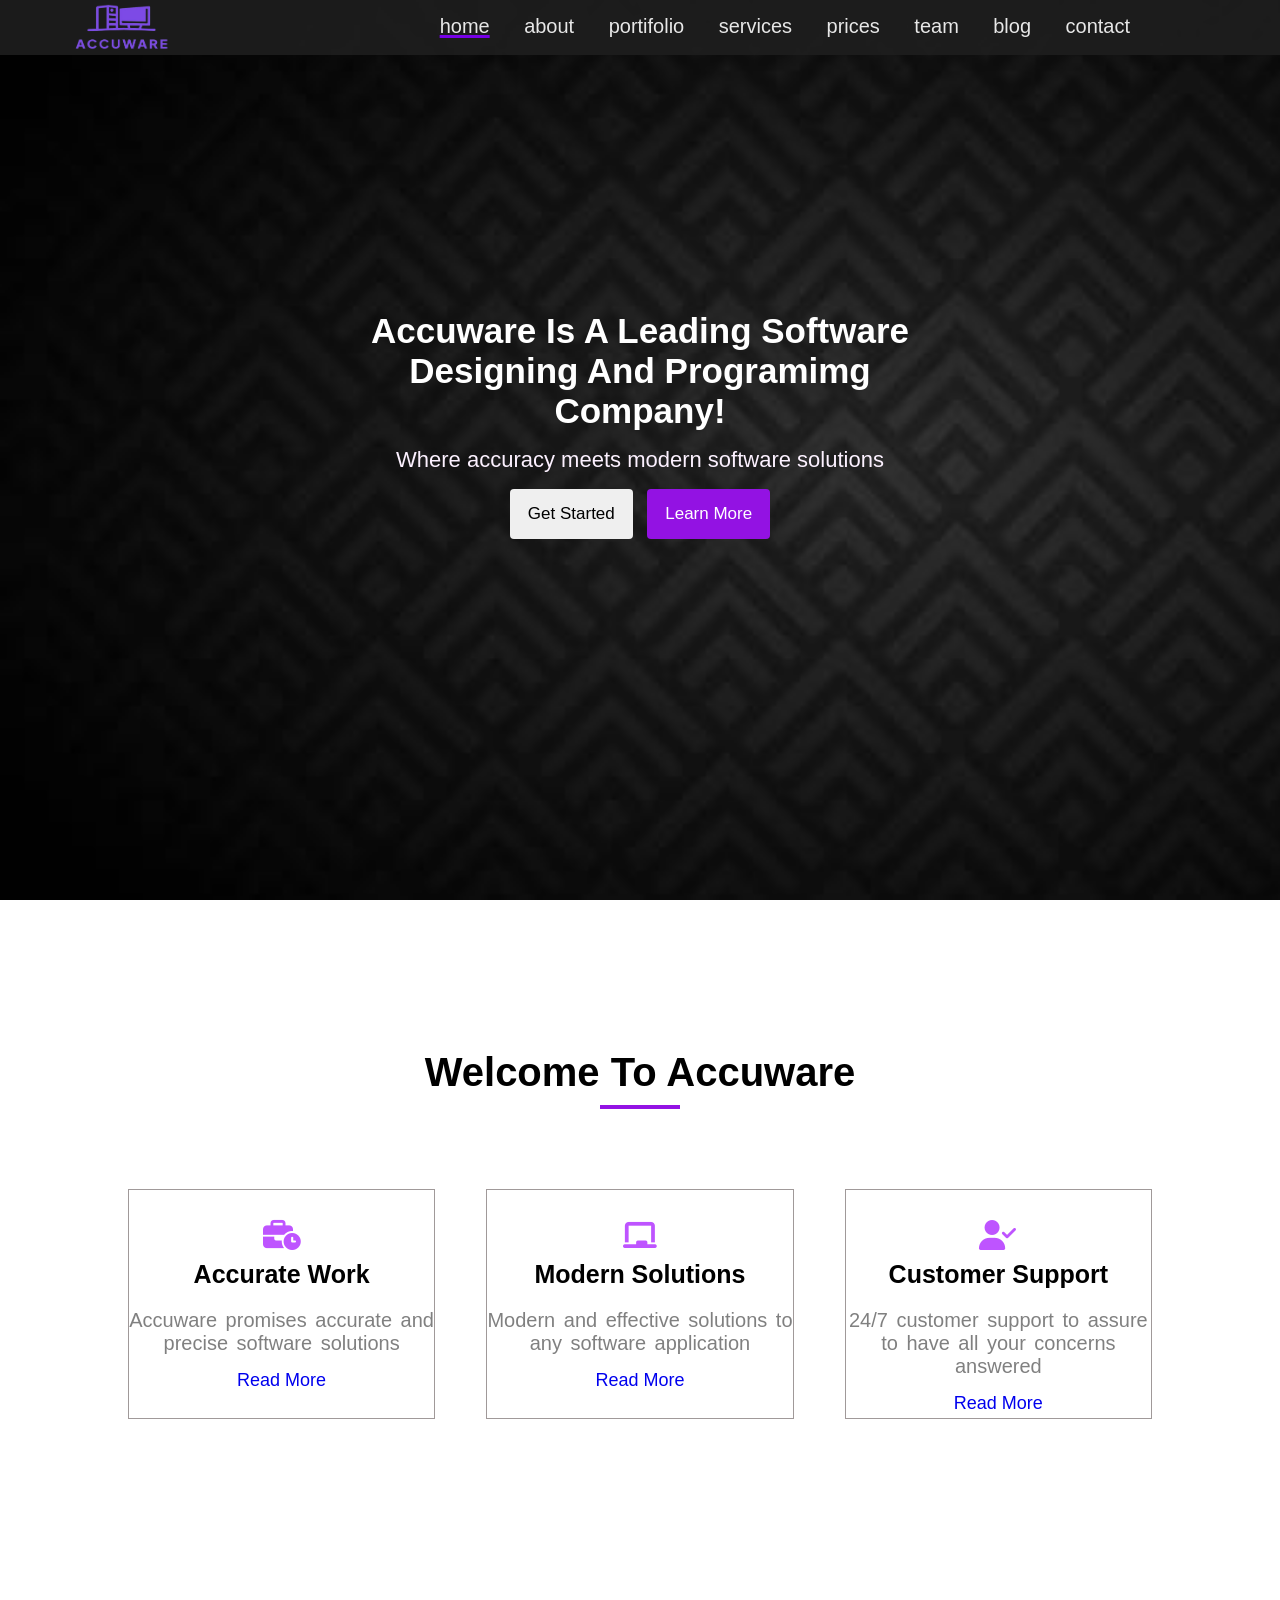
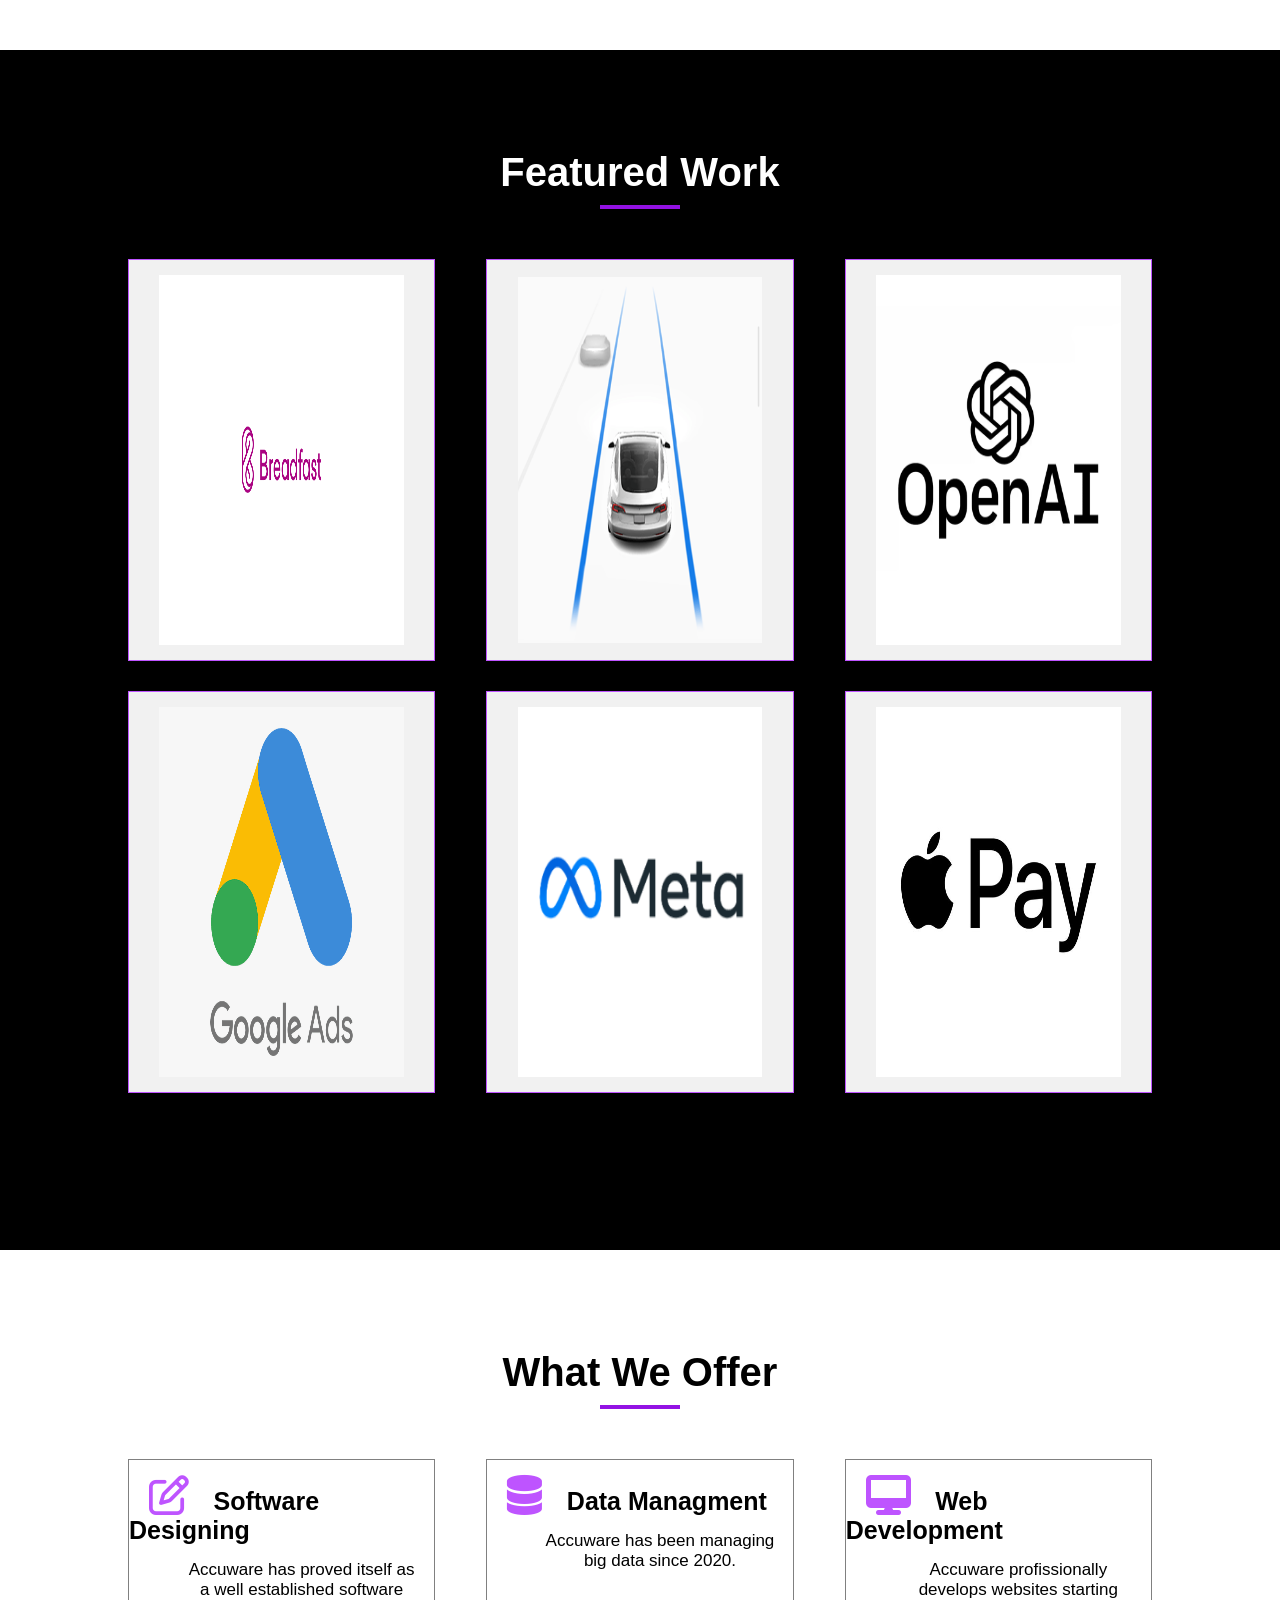
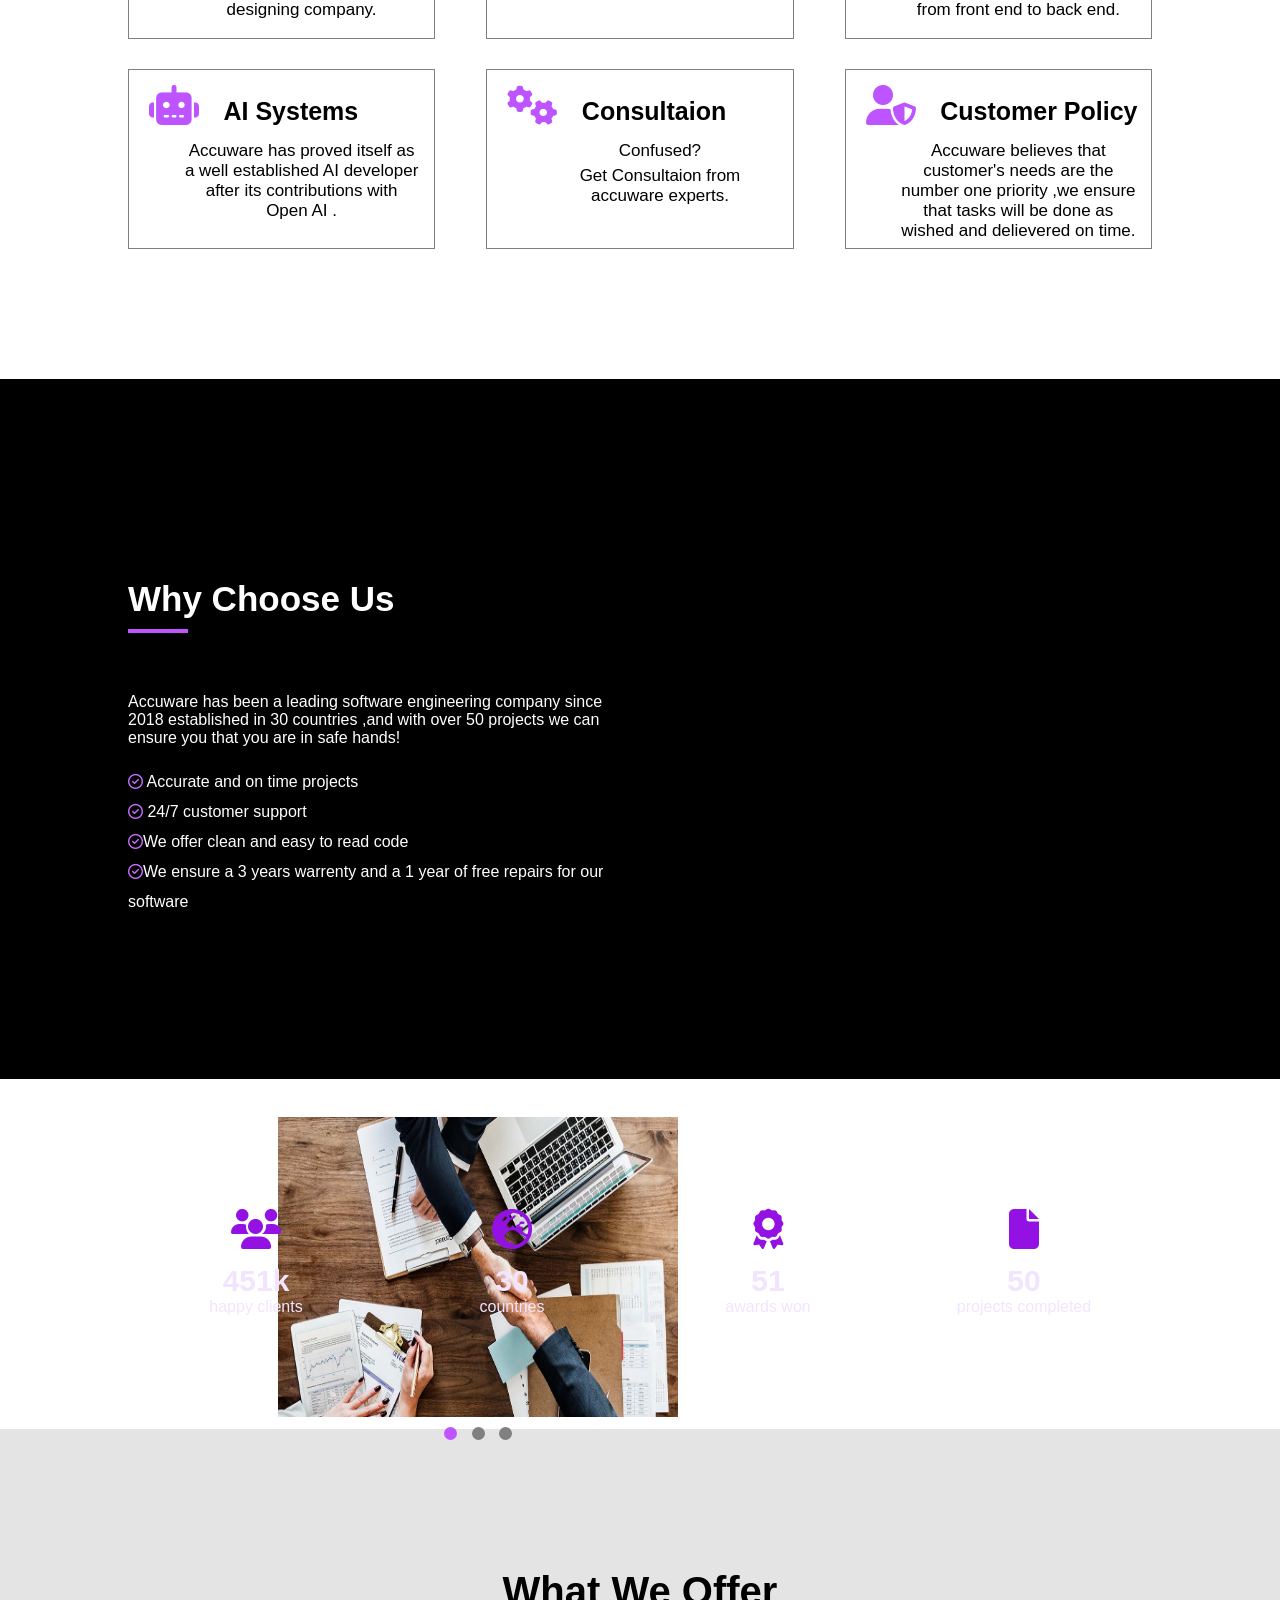
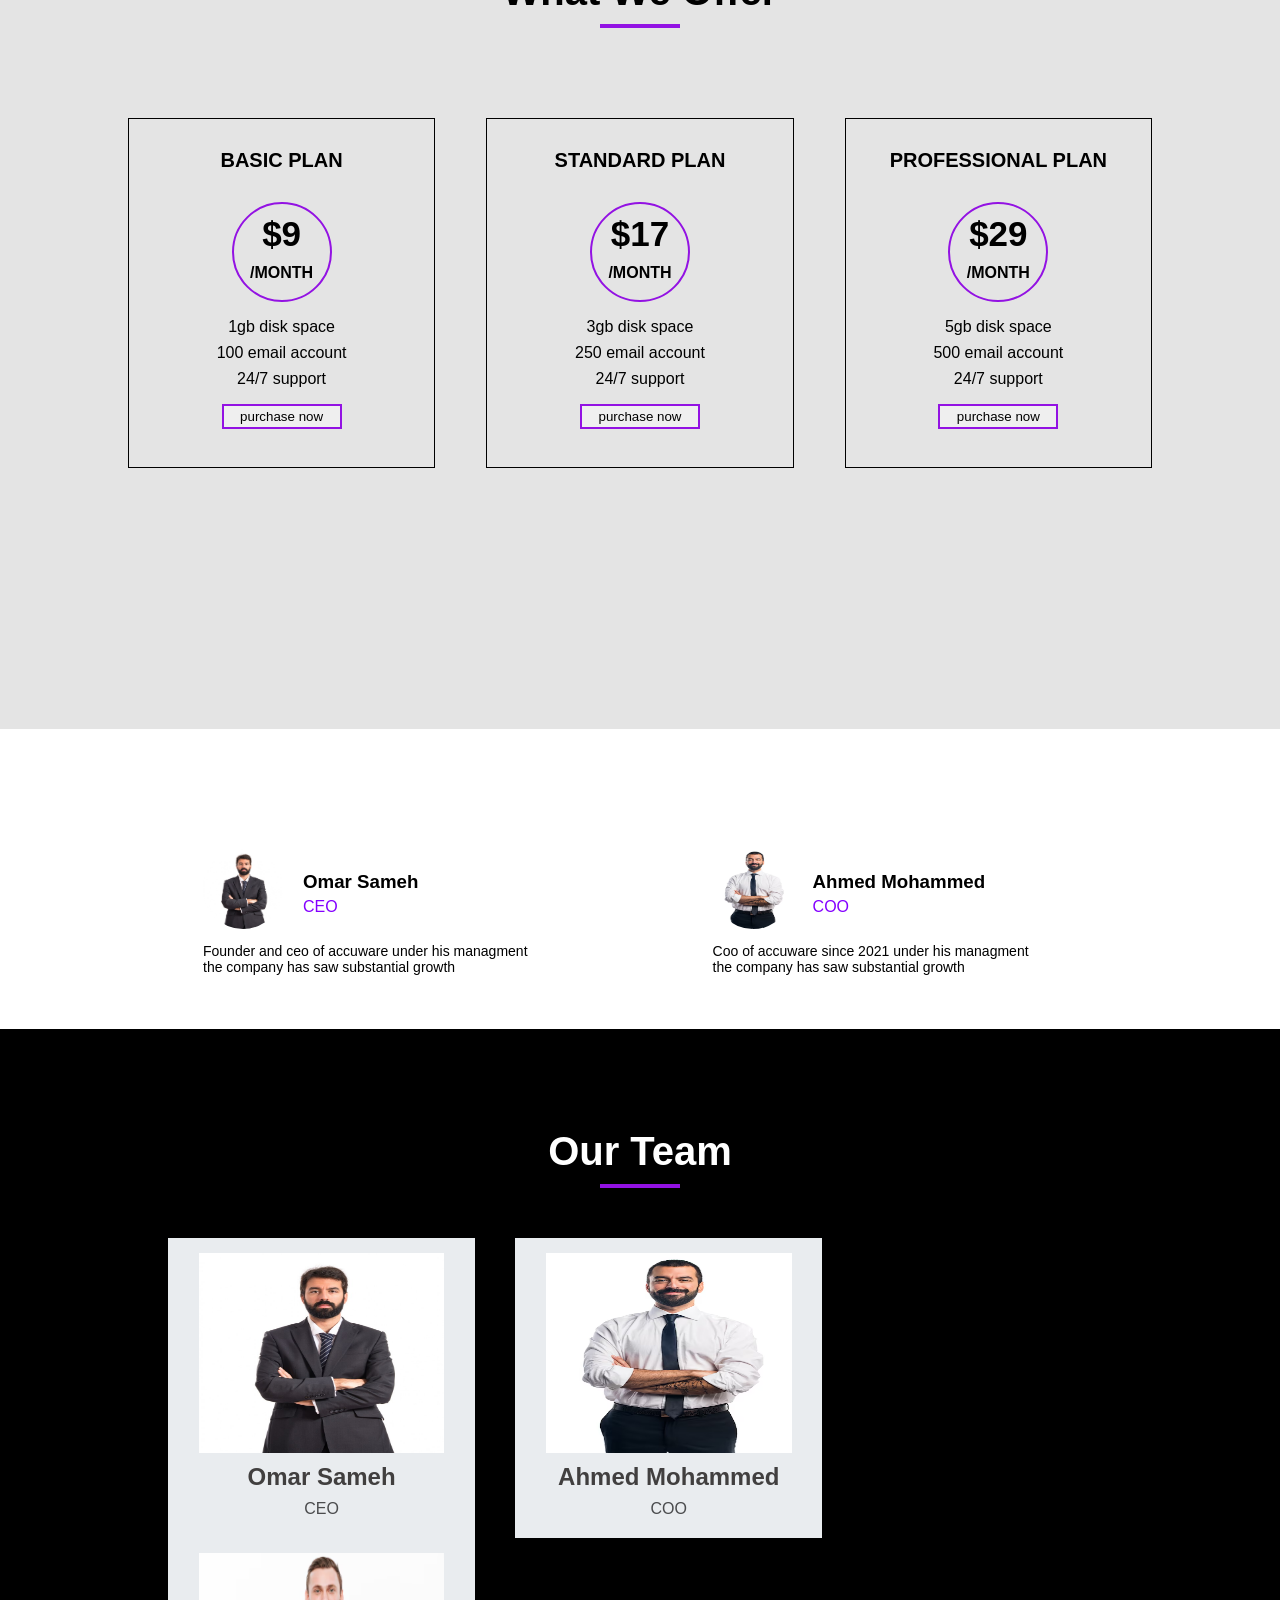
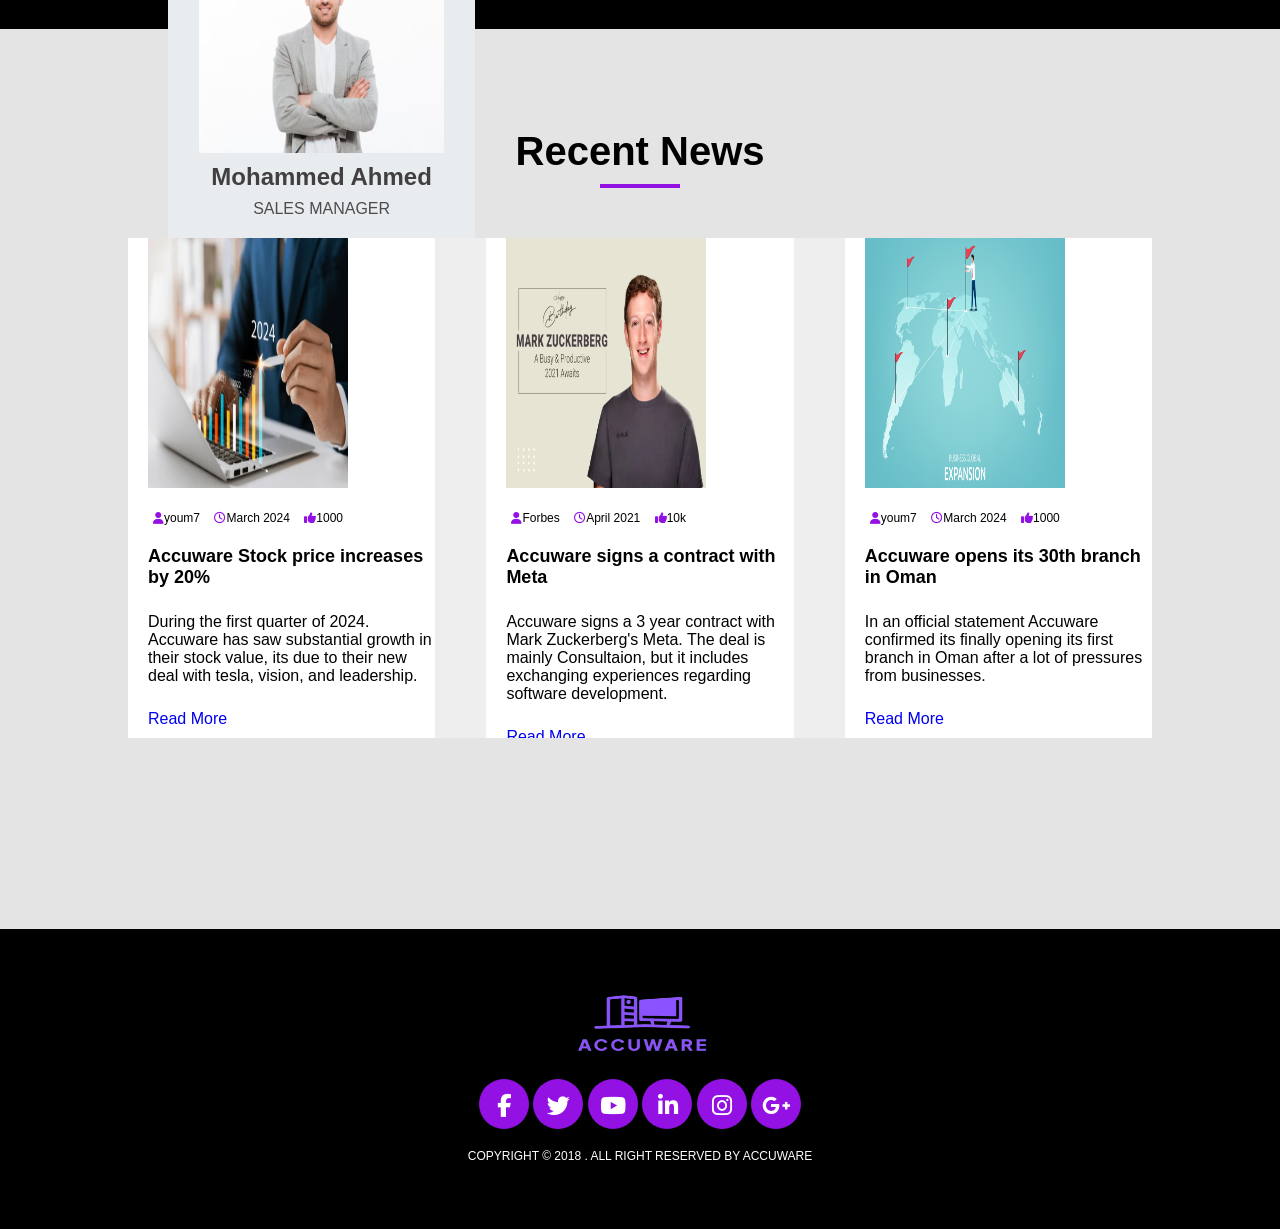
<file: index.html>
<html>
    <head>
        <title>portifolio</title>
        <link rel="stylesheet" href="css/file.css">
        <link rel="stylesheet" href="css/all.css">

        <link rel="preconnect" href="https://fonts.googleapis.com">
        <link rel="preconnect" href="https://fonts.gstatic.com" crossorigin>
        <link href="https://fonts.googleapis.com/css2?family=IBM+Plex+Sans:ital,wght@0,100;0,200;0,300;0,400;0,500;0,600;0,700;1,100;1,200;1,300;1,400;1,500;1,600;1,700&family=Noto+Sans:ital,wght@0,100..900;1,100..900&display=swap" rel="stylesheet">
    </head>

    <body>
       <div class="section1">
        <div class="overlay-1">
            <div class="border-1">
                <img src="images/Screenshot_2024-08-27_032941-removebg-preview.png" alt="logo img" draggable="false" >
                <ul class="ul-1">
                    <a href="a"><li class="li1">home</li></a>
                   <a href="a"><li>about</li></a>
                   <a href="a"><li>portifolio</li></a>
                   <a href="a"><li>services</li></a>
                   <a href="a"><li>prices</li></a>
                   <a href="a"><li>team</li></a>
                   <a href="a"><li>blog</li></a>
                   <a href="a"><li>contact</li></a>
                </ul>
            </div><!-- border-1 -->
            <div class="center-1">
                <h2 class="h2-1">accuware is a leading software designing and programimg company!</h2>
                <p class="p1">Where accuracy meets modern software solutions</p>
                <button>Get Started</button>
                <button class="btn2">Learn More</button>
            </div><!-- center-1 -->
        </div><!-- overlay1 -->
       </div><!-- section1 -->
       <!-- section2 start//////////////////////////////////// -->
       <div class="section2">
        <h2 class="h1-2">Welcome To Accuware</h2>
        <div class="line"></div>
        <div class="container">
            <div class="parent-2">
                <div class="box1-2">
                    <i class="fa-solid fa-business-time"></i>
                    <h2 class="h2-2">Accurate Work</h2>
                    <p class="p1-2">Accuware promises accurate and precise software solutions </p>
                    <a class="a2" href="a">Read More</a>
                </div><!-- box1-2 -->
                <div class="box1-2 tt">
                    <i class="fa-solid fa-chalkboard"></i>
                    <h2 class="h2-2">Modern Solutions</h2>
                    <p class="p1-2">Modern and effective solutions to any software application </p>
                    <a class="a2" href="a">Read More</a>
                </div><!-- box1-2 -->
                <div class="box1-2">
                    <i class="fa-solid fa-user-check"></i>
                    <h2 class="h2-2">Customer Support</h2>
                    <p class="p1-2">24/7 customer support to assure to have all your concerns answered </p>
                    <a class="a2" href="a">Read More</a>
                </div><!-- box1-2 -->
            </div><!-- parent -->
        </div><!-- container -->
       </div><!-- section2 -->
       <!-- section3 start///////////////////////////////////////////////////////////////// -->
       <div class="section3">
        <h2 class="header">Featured Work</h2>
        <div class="line sec3"></div>
        <div class="container">
            <div class="parent-3">
                <div class="box3">
                    <div class="img-3">
                        <img src="images/Breadfast.png" alt="BreadFast" draggable="false">
                    </div><!-- img -->
                    <div class="overlay">
                        <div class="text-3">
                            <h2 class="h2-3">BreadFast</h2>
                            <p class="p1-3">Accuware has proudly contributed in developing BreadFast</p>
                            <i class="fa-regular fa-heart"></i>
                            <i class="fa-solid fa-magnifying-glass"></i>
                        </div><!-- text-3 -->
                    </div><!-- overlay -->
                </div><!-- box3 -->
                <div class="box3 middle">
                    <div class="img-3">
                        <img src="images/GUID-3DEFA222-C29A-4316-A852-AF2A232C565B-online-en-US.png" alt="BreadFast" draggable="false">
                    </div><!-- img -->
                    <div class="overlay">
                        <div class="text-3">
                            <h2 class="h2-3">Autopilot</h2>
                            <p class="p1-3">Accuware has proudly contributed in developing automation autopilot</p>
                            <i class="fa-regular fa-heart"></i>
                            <i class="fa-solid fa-magnifying-glass"></i>
                        </div><!-- text-3 -->
                    </div><!-- overlay -->
                </div><!-- box3 -->
                <div class="box3">
                    <div class="img-3">
                        <img src="images/chat-gpt-open-ai.png" alt="BreadFast" draggable="false">
                    </div><!-- img -->
                    <div class="overlay">
                        <div class="text-3">
                            <h2 class="h2-3">Open AI</h2>
                            <p class="p1-3">Accuware has proudly contributed in developing Chatgbt</p>
                            <i class="fa-regular fa-heart"></i>
                            <i class="fa-solid fa-magnifying-glass"></i>
                        </div><!-- text-3 -->
                    </div><!-- overlay -->
                </div><!-- box3 -->
                <div class="box3 second">
                    <div class="img-3">
                        <img src="images/googleads.png" alt="BreadFast" draggable="false">
                    </div><!-- img -->
                    <div class="overlay">
                        <div class="text-3">
                            <h2 class="h2-3">Google Ads </h2>
                            <p class="p1-3">Accuware has proudly consulted google ads since 2020</p>
                            <i class="fa-regular fa-heart"></i>
                            <i class="fa-solid fa-magnifying-glass"></i>
                        </div><!-- text-3 -->
                    </div><!-- overlay -->
                </div><!-- box3 -->
                <div class="box3  middle-2 ">
                    <div class="img-3">
                        <img src="images/meta.png" alt="BreadFast" draggable="false">
                    </div><!-- img -->
                    <div class="overlay">
                        <div class="text-3">
                            <h2 class="h2-3">Metaverse </h2>
                            <p class="p1-3">Accuware has proudly contributed in developing Metaverse</p>
                            <i class="fa-regular fa-heart"></i>
                            <i class="fa-solid fa-magnifying-glass"></i>
                        </div><!-- text-3 -->
                    </div><!-- overlay -->
                </div><!-- box3 -->
                <div class="box3 second ">
                    <div class="img-3">
                        <img src="images/applepay.jpg" alt="BreadFast" draggable="false">
                    </div><!-- img -->
                    <div class="overlay">
                        <div class="text-3">
                            <h2 class="h2-3">Apple pay</h2>
                            <p class="p1-3">Accuware has proudly contributed in developing wireless payment gateways</p>
                            <i class="fa-regular fa-heart"></i>
                            <i class="fa-solid fa-magnifying-glass"></i>
                        </div><!-- text-3 -->
                    </div><!-- overlay -->
                </div><!-- box3 -->
            </div><!-- parent -->
        </div> <!-- container -->
       </div><!-- section3 -->
       <!-- section4 start //////////////////////////////////////////////-->
       <h2 class="h2-4">What We Offer</h2>
       <div class="line sec3"></div>
       <div class="container">
        <div class="parent-4">
            <div class="box-4">
                <i class="fa-regular fa-pen-to-square"></i>
                <h2 class="h1-4">Software Designing</h2>
                <p class="p1-4">Accuware has proved itself as a well established software designing company.</p>
            </div><!-- box section4 -->
            <div class="box-4 middle">
                <i class="fa-solid fa-database"></i>
                <h2 class="h1-4">Data Managment</h2>
                <p class="p1-4">Accuware has been managing big data since 2020.</p>
            </div><!-- box section4 -->
            <div class="box-4">
                <i class="fa-solid fa-desktop"></i>
                <h2 class="h1-4">Web Development</h2>
                <p class="p1-4">Accuware profissionally develops websites starting from front end to back end.</p>
            </div><!-- box section4 -->
            <div class="box-4 second">
                <i class="fa-solid fa-robot"></i>
                <h2 class="h1-4">AI Systems</h2>
                <p class="p1-4">Accuware has proved itself as a well established AI developer after its contributions with Open AI .</p>
            </div><!-- box section4 -->
            <div class="box-4 middle-2">
                <i class="fa-solid fa-gears"></i>
                <h2 class="h1-4">Consultaion</h2>
                <p class="p1-4">Confused?</p>
                <!-- <br> -->
                <p class="p2-4">Get Consultaion from accuware experts.</p>
            </div><!-- box section4 -->
            <div class="box-4 second">
                <i class="fa-solid fa-user-shield"></i>
                <h2 class="h1-4">Customer Policy</h2>
                <p class="p1-4">Accuware believes that customer's needs are the number one priority ,we ensure that tasks will be done as wished and delievered on time.</p>
            </div><!-- box section4 -->
        </div><!-- parent -->
       </div><!-- container -->
       <!-- section5 start /////////////////////////////////////////////-->
       <div class="sec5">
           <div class="container sec-5">
               <div class="parent-5">
                   <div class="box-5">
                       <h2 class="h1-5">Why Choose Us</h2>
                       <div class="line5"></div>
                       <p class="p1-5">Accuware has been a leading software engineering company since 2018 established in 30 countries ,and with over 50 projects we can ensure you that you are in safe hands!</p>
                       <ul class="ul-5">
                        <li ><i class="fa-regular fa-circle-check"></i> Accurate and on time projects</li>
                        <li><i class="fa-regular fa-circle-check"></i> 24/7 customer support</li>
                        <li><i class="fa-regular fa-circle-check"></i>We offer clean and easy to read code</li>
                        <li><i class="fa-regular fa-circle-check"></i>We ensure a 3 years warrenty and a 1 year of free repairs for our software</li>
                       </ul>
                    </div><!-- box-5 -->
                    <div class="image-5">
                        <img src="images/img1.jpg" alt="" draggable="false">
                        <ol class="dots">
                            <li class="active"></li>
                            <li></li>
                            <li></li>
                        </ol>
                    </div><!-- image -->
                </div><!-- parent -->
            </div><!-- container -->
        </div><!-- sec5 -->
        <!-- //////////////////////////section6 start ////////////////////////-->
        <div class="section6">
            <div class="container">
                <div class="item-6">
                    <i class="fa-solid fa-users"></i>
                    <h3 class="h-6">451k</h3>
                    <span class="span-6">happy clients</span>
                </div>
                <div class="item-6">
                    <i class="fa-solid fa-earth-europe"></i>
                    <h3 class="h-6">30</h3>
                    <span class="span-6">countries</span>
                </div>
                <div class="item-6">
                    <i class="fa-solid fa-award"></i>
                    <h3 class="h-6">51</h3>
                    <span class="span-6">awards won</span>
                </div>
                <div class="item-6">
                    <i class="fa-solid fa-file"></i>
                    <h3 class="h-6">50</h3>
                    <span class="span-6">projects completed</span>
                </div>
            </div><!-- container -->
        </div><!-- section6 -->
       <!-- ////////////////////section7 start///////////////////////////// -->
        <div class="section7">
            <div class="section7-title">
                <h2 class="h1-7 tt">What We Offer</h2>
                <div class="line sec3"></div>
            </div><!-- section7 title -->
            <div class="container">
                <div class="section7-box">
                    <h2 class="h-7">basic plan</h2>
                    <div class="circle">
                        <h3 class="h3-circle">&dollar;9</h3>
                        <p class="p-circle">/MONTH</p>
                    </div><!-- circle -->
                    <ul class="info-7">
                        <li>1gb disk space</li>
                        <li>100 email account</li>
                        <li>24/7 support</li>
                    </ul>
                    <button class="btn-sec7">purchase now</button>
                </div><!-- sec7 box -->
                <div class="section7-box mid">
                    <h2 class="h-7">standard plan</h2>
                    <div class="circle">
                        <h3 class="h3-circle">&dollar;17</h3>
                        <p class="p-circle">/MONTH</p>
                    </div><!-- circle -->
                    <ul class="info-7">
                        <li>3gb disk space</li>
                        <li>250 email account</li>
                        <li>24/7 support</li>
                    </ul>
                    <button class="btn-sec7">purchase now</button>
                </div><!-- sec7 box -->
                    <div class="section7-box">
                        <h2 class="h-7">professional plan</h2>
                        <div class="circle">
                            <h3 class="h3-circle">&dollar;29</h3>
                            <p class="p-circle">/MONTH</p>
                        </div><!-- circle -->
                        <ul class="info-7">
                            <li>5gb disk space</li>
                            <li>500 email account</li>
                            <li>24/7 support</li>
                        </ul>
                        <button class="btn-sec7">purchase now</button>
                    </div><!-- sec7 box -->
            </div><!-- container -->
        </div><!-- section7 div -->
        <!-- ////////////////////section8 start///////////////////////////// -->
        <div class="section8">
            <div class="container-8">
                <div class="item-8">
                    <div class="item8-img">
                        <img class="item8-img" src="images/ceo.jpg" alt="" draggable="false">
                    </div><!-- item8 img -->
                    <div class="item8-text">
                        <h3 class="h-8">Omar Sameh</h3>
                        <span class="span-8">CEO</span>
                    </div><!--  item8-text-->
                    <br><br>
                    <p class="p-8">Founder and ceo of accuware under his managment the company has saw substantial growth</p>
                </div><!-- item-8 -->
                <div class="item-8 space">
                    <div class="item8-img">
                        <img class="item8-img" src="images/coo.png" alt="" draggable="false">
                    </div><!-- item8 img -->
                    <div class="item8-text">
                        <h3 class="h-8">Ahmed Mohammed</h3>
                        <span class="span-8">COO</span>
                    </div><!--  item8-text-->
                    <br><br>
                    <p class="p-8">Coo of accuware since 2021 under his managment the company has saw substantial growth</p>
                </div><!-- item-8 -->
            </div><!-- container -->
        </div><!-- section8 -->
        <!-- ////////////////////section9 start///////////////////////////// -->
        <div class="sec9">
            <h2 class="header">Our Team</h2>
            <div class="line sec3"></div>
            <div class="container">
                <div class="parent-9">
                    <div class="box9">
                        <div class="item-img9">
                            <img src="images/ceo.jpg" alt="" draggable="false" height="200px" width="200px">
                            <div class="item-overlay">
                                <a href="a"><i class="fa-brands fa-square-facebook"></i></a>
                                <a href="a"><i class="fa-brands fa-square-twitter"></i></a>
                                <a href="a"><i class="fa-brands fa-linkedin"></i></a>
                            </div> <!-- item-overlay -->
                        </div><!-- item img9 -->
                        <div class="item-text9">
                            <h2 class="h-text9">Omar Sameh</h2>
                            <p class="p-text9">CEO</p>
                        </div>
                    </div><!-- box9 -->
                    <div class="box9">
                        <div class="item-img9">
                            <img src="images/coo.png" alt="" draggable="false" height="200px" width="200px">
                            <div class="item-overlay">
                                <a href="a"><i class="fa-brands fa-square-facebook"></i></a>
                                <a href="a"><i class="fa-brands fa-square-twitter"></i></a>
                                <a href="a"><i class="fa-brands fa-linkedin"></i></a>
                            </div> <!-- item-overlay -->
                        </div><!-- item img9 -->
                        <div class="item-text9">
                            <h2 class="h-text9">Ahmed Mohammed</h2>
                            <p class="p-text9">COO</p>
                        </div>
                    </div><!-- box9 -->
                    <div class="box9">
                        <div class="item-img9">
                            <img src="images/sales.png" alt="" draggable="false" height="200px" width="200px">
                            <div class="item-overlay">
                                <a href="a"><i class="fa-brands fa-square-facebook"></i></a>
                                <a href="a"><i class="fa-brands fa-square-twitter"></i></a>
                                <a href="a"><i class="fa-brands fa-linkedin"></i></a>
                            </div> <!-- item-overlay -->
                        </div><!-- item img9 -->
                        <div class="item-text9">
                            <h2 class="h-text9">Mohammed Ahmed</h2>
                            <p class="p-text9">Sales Manager</p>
                        </div>
                    </div><!-- box9 -->
                </div><!-- parent-9 -->
            </div><!-- container -->
        </div><!-- sec9 -->
        <!-- //////////////////section10 start///////// -->
        <div class="sec10">
            <h2 class="header sec10-header">Recent News</h2>
            <div class="line sec3"></div>
            <div class="container">
                <div class="parent-10">
                    <div class="box10">
                        <div class="item-img10">
                            <img src="images/stock.png" alt="" draggable="false" height="250px" width="200px">
                            <div class="info-10">
                                <div class="item-icons">
                                    <p><i class="fa-solid fa-user"></i>youm7</p>
                                    <p><i class="fa-regular fa-clock"></i>March 2024</p>
                                    <p><i class="fa-solid fa-thumbs-up"></i>1000</p>
                                </div> <!-- item-icons -->
                            </div><!-- item img10-->
                                <h2 class="h-text10">Accuware Stock price increases by 20%</h2>
                                <p class="p-text10">During the first quarter of 2024. Accuware has saw substantial growth in their stock value, its due to their new deal with tesla, vision, and leadership.</p>
                                <a href="a">Read More</a>
                        </div><!-- info-10 -->
                    </div><!-- box10 -->
                    <div class="box10 middle">
                        <div class="item-img10">
                            <img src="images/mark.png" alt="" draggable="false" height="250px" width="200px">
                            <div class="info-10">
                                <div class="item-icons">
                                    <p><i class="fa-solid fa-user"></i>Forbes</p>
                                    <p><i class="fa-regular fa-clock"></i>April 2021</p>
                                    <p><i class="fa-solid fa-thumbs-up"></i>10k</p>
                                </div> <!-- item-icons -->
                            </div><!-- item img10-->
                            <h2 class="h-text10">Accuware signs a contract with Meta</h2>
                            <p class="p-text10">Accuware signs a 3 year contract with Mark Zuckerberg's Meta. The deal is mainly Consultaion, but it includes exchanging experiences regarding software development. </p>
                            <a href="a">Read More</a>
                        </div><!-- info-10 -->
                    </div><!-- box10 -->
                    <div class="box10">
                        <div class="item-img10">
                            <img src="images/expansion.png" alt="" draggable="false" height="250px" width="200px">
                            <div class="info-10">
                                <div class="item-icons">
                                    <p><i class="fa-solid fa-user"></i>youm7</p>
                                    <p><i class="fa-regular fa-clock"></i>March 2024</p>
                                    <p><i class="fa-solid fa-thumbs-up"></i>1000</p>
                                </div> <!-- item-icons -->
                            </div><!-- item img10-->
                            <h2 class="h-text10">Accuware opens its 30th branch in Oman</h2>
                            <p class="p-text10">In an official statement Accuware confirmed its finally opening its first branch in Oman after a lot of pressures from businesses.</p>
                            <a href="a">Read More</a>
                        </div><!-- info-10 -->
                    </div><!-- box10 -->
                </div><!-- parent-10 -->
            </div><!-- container -->
        </div><!-- sec10 -->
        <!-- //////////////section11 start////////////////////// -->
        <div class="sec11">
            <img class="img-section11" src="images/Screenshot_2024-08-27_032941-removebg-preview.png" alt="this is pic" draggable="false">
            <ul class="sec11-links">
                <li><a href="#"><i class="fa-brands fa-facebook-f"></i></a></li>
                <li><a href="#"><i class="fa-brands fa-twitter"></i></a></li>
                <li><a href="#"><i class="fa-brands fa-youtube"></i></a></li>
                <li><a href="#"><i class="fa-brands fa-linkedin-in"></i></a></li>
                <li><a href="#"><i class="fa-brands fa-instagram"></i></a></li>
                <li><a href="#"><i class="fa-brands fa-google-plus-g"></i></a></li>
            </ul>
            <p>copyright &copy; 2018 . all right reserved by Accuware</p>
        </div>
        </body>
        </html>
</file>
<file: css/file.css>
*{
  margin: 0;
  padding: 0;
  box-sizing: border-box;
}
body{
  height: 7000px;
  font-family:'pt sans', sans-serif;
}
a{
  text-decoration: none;
}
.line{
  width: 80px;
  height: 4px;
  background-color: rgb(147, 18, 227);
  margin: auto;
  margin-top: 10px;
}
.container{
  width: 80%;
  margin: auto;
}
.overlay{
    position: absolute;
    background-color: rgba(0, 0, 0, 0.7);
    width: 100%;
    height: 100%;
    top: 0;
    left: 0;
    visibility: hidden;
}
ul{
  list-style: none;
}
/* ////////////////section1///////////////////////// */
.section1{
  background-image: url(../images/istockphoto-1421836516-612x612.jpg);
  background-repeat: no-repeat;
  background-size: cover;
  height: 100vh;
  position: relative;

}
.overlay1{
  position: absolute;
  width: 100%;
  height: 100%;
  top: 0;
  left: 0;
  background-color: rgba(0, 0, 0, 0.4);
}
.border-1{
  position: fixed;
  width: 100%;
  height: 55px;
  background-color: rgb(31, 31, 31);
  overflow: auto;
  opacity: 0.9;
  z-index: 10;
}
.border-1 img{
  width: 100px;
  height: 55px;
  margin-left: 70px;
}
.ul-1{
  float: right;
  margin-right: 150px;
  position: relative;
}
.border-1 .ul-1 li{
  display: inline-block;
  margin-left: 30px;
  padding: 15px 0;
  font-size: 20px;
  color: white;
}
.li1{
  text-decoration: underline rgb(132, 0, 255) 3px;
  padding: 10px 10px;
}
.ul-1 li:hover{
  text-decoration: underline rgb(132, 0, 255) 3px;
  transition: 2s;
  opacity: 1;
}
.center-1{
  position: absolute;
  top: 50%;
  left: 50%;
  transform: translate(-50%,-50%);
  text-align: center;
}
.h2-1{
  color: rgb(255, 255, 255);
  margin-top: -50px;
  font-size: 35px;
  text-transform: capitalize;
  text-align: center;
}
.p1{
  color: rgb(252, 241, 255);
  text-align: center;
  padding: 16px 0px;
  font-size: 22px;
}
.center-1 button{
  padding: 15px 18px;
  font-size: 17px;
  border: 0;
  border-radius: 4px;
}
.center-1 button:hover{
  opacity: 0.7;
  cursor: pointer;
}
.btn2{
  background-color: rgb(147, 18, 227);
  color: white;
  margin-left: 10px;
}
/* /////////////////////////////section2////////////////////////////////////////// */
.section2{
  height: 600px;
}
.h1-2{
  text-align: center;
  margin-top: 150px;
  font-size: 40px;
}
.parent-2{
  overflow: auto;
  margin-top: 80px;
}
.box1-2{
  position: relative;
  text-align: center;
  margin: auto;
  width: 30%;
  height: 230px;
  border: 1px solid rgb(160, 153, 153);
  float: left;
  padding: 30px 0px;
}
.tt{
  margin: 0 5%;
}
.box1-2 i{
  font-size: 30px;
  color: rgb(190, 84, 255);
}
.h2-2{
  padding: 10px 0px;
  font-size: 25px;
}
.p1-2{
  padding: 10px 0px;
  word-spacing: 3px;
  font-size: 20px;
  color: gray;
}
.a2{
  line-height: 30px;
  font-size:18px;
}
.box1-2::after{
  position: absolute;
  content: "";
  z-index: -1;
  width: 100%;
  height: 0;
  top: 0;
  left: 0;
  background-color: black;
  opacity: 0.2;
}
.box1-2:hover::after{
  width: 100%;
  height: 100%;
  opacity: 1;
  transition: 1s;
}
.box1-2:hover{
  color: white;
}
/* //////////////////////////////////section3///////////////////////////// */
.section3{
  background-color: rgb(0, 0, 0);
  width: 100%;
  height: 1200px;
}
.header{
  text-align: center;
  font-size: 40px;
  padding-top: 100px;
  color: white;
}
.sec3{
  margin-bottom: 50px;
}
.parent-3{
  overflow: auto;
}
.box3{
  float: left;
  width: 30%;
  position: relative;
  text-align: center;
  margin: auto;
  background-color: rgb(241, 241, 241);
  border: 1PX solid rgb(190, 84, 255);
}
.img-3{
  width: 90%;
  margin: auto;
}
.img-3 img{
  padding: 15px 15px;
  width: 100%;
  height: 400px;
}
.box3:hover .overlay{
  visibility: visible;
}
.text-3{
  margin: auto;
  width: 80%;
}
.h2-3{
  color: rgb(255, 255, 255);
  margin-top: 50%;
}
.p1-3{
  color: rgb(224, 224, 224);
  padding: 15px 0;
}
.text-3 i{
  color: rgb(0, 0, 0);
  background-color: rgb(190, 84, 255);
  font-size: 20px;
  width: 30px;
  line-height: 30px;
  cursor: pointer;
}
.middle{
  margin: 0px 5%;
}
.second{
  margin: 30px 0;
}
.middle-2{
  margin: 30px 5%;
}
/* ///////////////////section4///////////////////////////// */
.parent-4{
  width: 100%;
  overflow: auto;
}
.box-4{
  float: left;
  width: 30%;
  height: 180px;
  border: 0.5px solid gray;
  margin: auto;
  padding-top: 20px;
  position: relative;
}
.h2-4{
  text-align: center;
  font-size: 40px;
  padding-top: 100px;
  color: black;
}
.h1-4{
  display: inline;
  text-align: center;
  font-size: 25px;
}
.box-4 i{
  padding: 0px 20px;
  display: inline;
  text-align: left;
  color: rgb(190, 84, 255);
  font-size: 40px;
  width: 30px;
  line-height: 30px;
}
.p1-4{
  text-align: center;
  font-size: 17px;
  padding-top: 15px ;
  padding-left: 55px;
  padding-right: 15px;
  color: rgb(0, 0, 0);
}
.box-4:hover .p1-4{
  color: white;
}
.p2-4{
  text-align: center;
  font-size: 17px;
  padding-left: 55px;
  padding-right: 15px;
  padding-top: 5px;
  color: black;
}
.box-4:hover .p2-4{
  color: white;
}
.box-4:after{
  position: absolute;
  content: "";
  z-index: -1;
  width: 0;
  height: 0;
  top: 0;
  left: 0;
  background-color: black;
  opacity: 0.2;
}
.box-4:hover::after{
  width: 100%;
  height: 100%;
  opacity: 1;
  transition: 1s;
}
.box-4:hover .h1-4{
  color: white;
}
.middle{
  margin: 0px 5%;
}
.second{
  margin: 30px 0;
}
.middle-2{
  margin: 30px 5%;
}
/* //////////////////section5//////////////////////// */
.sec5{
  background-color: rgb(0, 0, 0);
  height: 700px;
}
.sec-5{
  margin-top: 100px;
}
.parent-5{
  width: 100%;
  overflow: auto;
}
.box-5{
  float: left;
  width: 50%;
  margin-top: 200px;
  color: white;
}
.h1-5{
  font-size: 35px;
}
.p1-5{
  padding-top: 60px;
  display: inline-block;
}
.line5{
  width: 60px;
  height: 4px;
  background-color: rgb(190, 85, 255);
  margin-top: 10px;
}
.image-5{
  float: left;
  padding-left: 150px;
  margin-top: 200px;
}
.image-5 img{
  width: 400px;
  height: 300px;
}
.dots{
  list-style: none;
  text-align: center;
}
.dots .active{
  background-color: rgb(190, 85, 255);
}
.dots li{
    width: 13px;
    height: 13px;
    display: inline-block;
    background-color: gray;
    margin: 10px 5px;
    border-radius: 50%;
}
.dots li:hover{
  background-color: rgb(176, 53, 232);
}
.ul-5{
  padding-top:20px;
  line-height: 30px;
}
.ul-5 li i{
  color: rgb(200, 111, 255);
  font-size: 15px;
}
/* /////////////////////section6//////////////// */
.section6{
  position: relative;
  background-image: url(../images/chart.jpg);
  height: 350px;
  background-size: cover;
  background-attachment: fixed;
}
.item-6{
  float: left;
  padding-top: 130px;
  text-align: center;
  width: 25%;
}
.item-6 i{
  color: rgb(147, 18, 227);
  margin-bottom: 15px;
  font-size: 40px;
}
.h-6{
  font-weight: bold;
  font-size: 30px;
  color: rgb(242, 228, 255);
}
.span-6{
  color: rgb(242, 228, 255);
}
/* //////////////////section7///////////////// */
.section7{
  height: 100vh;
  background-color: rgb(228, 228, 228);
  overflow: auto;
}
.section7-title{
  padding: 40px 0px;
}
.section7-box{
  float: left;
  width: 30%;
  height: 350px;
  border: 1px solid black;
  text-align: center;
  position: relative;
}
.h1-7{
  text-align: center;
  font-size: 40px;
  padding-top: 100px;
  color: black;
}
.h-7{
  text-transform:uppercase ;
  padding: 30px 0px;
  font-size: 20px;
}
.circle{
  margin: auto;
  text-align: center;
  width: 100px;
  height: 100px;
  border-radius: 50%;
  border: 2px solid rgb(147, 18, 227);
}
.h3-circle{
  font-size: 35px;
  padding: 10px 0px;
}
.p-circle{
    font-weight: bold;
    font-size: 16px;
}
.info-7{
  padding: 12px 0px;
  line-height: 26px;
}
.btn-sec7{
  height: 25px;
  width: 120px;
  border: 2px solid rgb(147, 18, 227);
}
.section7-box:after{
  position: absolute;
  content: "";
  width: 100%;
  height: 0;
  top: 0;
  left: 0;
  opacity: 0.2;
  background-color: black;
}
.section7-box:hover::after{
  width: 100%;
  height: 100%;
  opacity: 0.5;
  transition: 1s;
}
.mid{
  margin: 0px 5%;
}
.section7-box:hover .h-7{
  color: rgb(147, 18, 227);
}
.section7-box:hover .p-circle{
  color: rgb(147, 18, 227);
}
.section7-box:hover .circle{
  border: 2px solid #7F7F7F;
}
.section7-box:hover .btn-sec7{
  border: 2px solid #7F7F7F;
}
/* ////////////////////SECTION8 START//////////////////// */
.section8{
  background-image: url(../images/pexels-goumbik-590022.jpg);
  height: 300px;
  background-size: cover; 
  background-attachment: fixed;
}
.container-8{
  margin: auto;
  width: 80%;
  background-color: #b80df7;
}
.item-8{
  padding: 120px 0px;
  padding-left: 75px;
  width: 40%;
  float: left;
}
.item8-img{
  width: 80px;
  height: 80px;
  border-radius: 50%;
  float: left;
}
.item8-text{
  float: left;
  padding: 20px 20px;
  line-height: 25px;
}
.span-8{
  color: rgb(132, 0, 255);
}
.space{
  margin: 0px 100px;
}
.p-8{
  display: block;
  font-size: 14px;
  padding-top: 58px;
}
/* //////////section9////////////// */
.sec9{
  height: 600px;  background-color: black;
}
.parent-9{
  overflow: auto;
}
.box9{
  float: left;
  width: 30%;
  height: 300px;
  text-align: center;
  margin-left: 40px;
  background-color: #E9ECEF;
  padding-top: 15px;
  position: relative;
}
.item-img9{
  position: relative;
  width: 80%;
  margin: auto;
}
.item-img9 img{
  width: 100%;
}
.item-overlay{
  position: absolute;
  background-color: rgba(0, 0, 0, 0.7);
  width: 100%;
  height: 100%;
  top: 0;
  left: 0;
  visibility: hidden;
}
.item-overlay a{
    display: block;
    margin-left: auto;
    height: 40px;
    width: 40px;
    background-color: rgb(190, 85, 255);
    color: white;
}
.item-overlay a i{
  line-height: 40px;
}
.box9:hover .item-overlay{
  visibility: visible;
}
.h-text9{
  color: #413f3f;
  padding-top: 10px;
}
.p-text9{
  padding: 9px 0px;
  text-transform: uppercase;
  color: #4b4c4e;
}
.box9:after{
  position: absolute;
  content: "";
  background-color: black;
  top: 0;
  left: 0;
  width: 100%;
  height: 0%;
  opacity: 0.2;
}
.box9:hover::after{
  opacity: 0.5;
  width: 100%;
  height: 100%;
  transition: 1s;
}
.box9:hover .h-text9{
  color: rgb(151, 148, 148);
}
.box9:hover .p-text9{
  color: rgb(190, 85, 255);
}
/* //////////////////section10///////// */
.sec10{
  background-color: rgb(228, 228, 228);
  height: 100vh;
}
.sec10-header{
  color: black;
}
.parent-10{
  overflow: auto;
  background-color: rgb(238, 238, 238);
}
.box10{
  float: left;
  width: 30%;
  height: 500px;
  text-align: left;
  padding-left: 20px;
  background-color: rgb(255, 255, 255);
  position: relative;
}
.info-10{
  padding: 20px 0px;
}
.item-icons p{
  display: inline-block;
  font-size: 12px;
  margin: 0px 5px;
}
.item-icons p i{
  color: rgb(147, 18, 227);
}
.h-text10{
  font-size: 18px;
  padding-bottom: 25px;
}
.p-text10{
  padding-bottom: 25px;
}
.box10:after{
  position: absolute;
  content: "";
  background-color: rgb(147, 18, 227);
  top: 0;
  left: 0;
  width: 100%;
  height: 0%;
  opacity: 0;
}
.box10:hover::after{
  opacity: 0.2;
  width: 100%;
  height: 100%;
  transition: 1s;
}
/* //////////////section11/////////////// */
.sec11{
  background-color: #000000;
  text-align: center;
  height: 300px;
  padding: 60px 0;
}
.img-section11 {
  width: 140px;
  height: 70px;
}
.sec11-links {
  list-style: none;
  margin: 20px 0;
}
.sec11-links li {
  display: inline-block;
  background-color: rgb(147, 18, 227);
  width: 50px;
  height: 50px;
  position: relative;
  z-index: 1;
  border-radius: 50%;
}
.sec11-links li a {
  display: block;
  width: 100%;
  height: 100%;
  color: #fff;
  line-height: 50px;
  padding-top: 15px;
  padding-right: 15px;
  font-size: 23px;
  margin: 0 8px;
}
.sec11 p {
  color: #ffffff;
  font-size: 12px;
  text-transform: uppercase;
}
.sec11-links li:hover{
  background-color: rgb(130, 5, 183);
}
</file>
